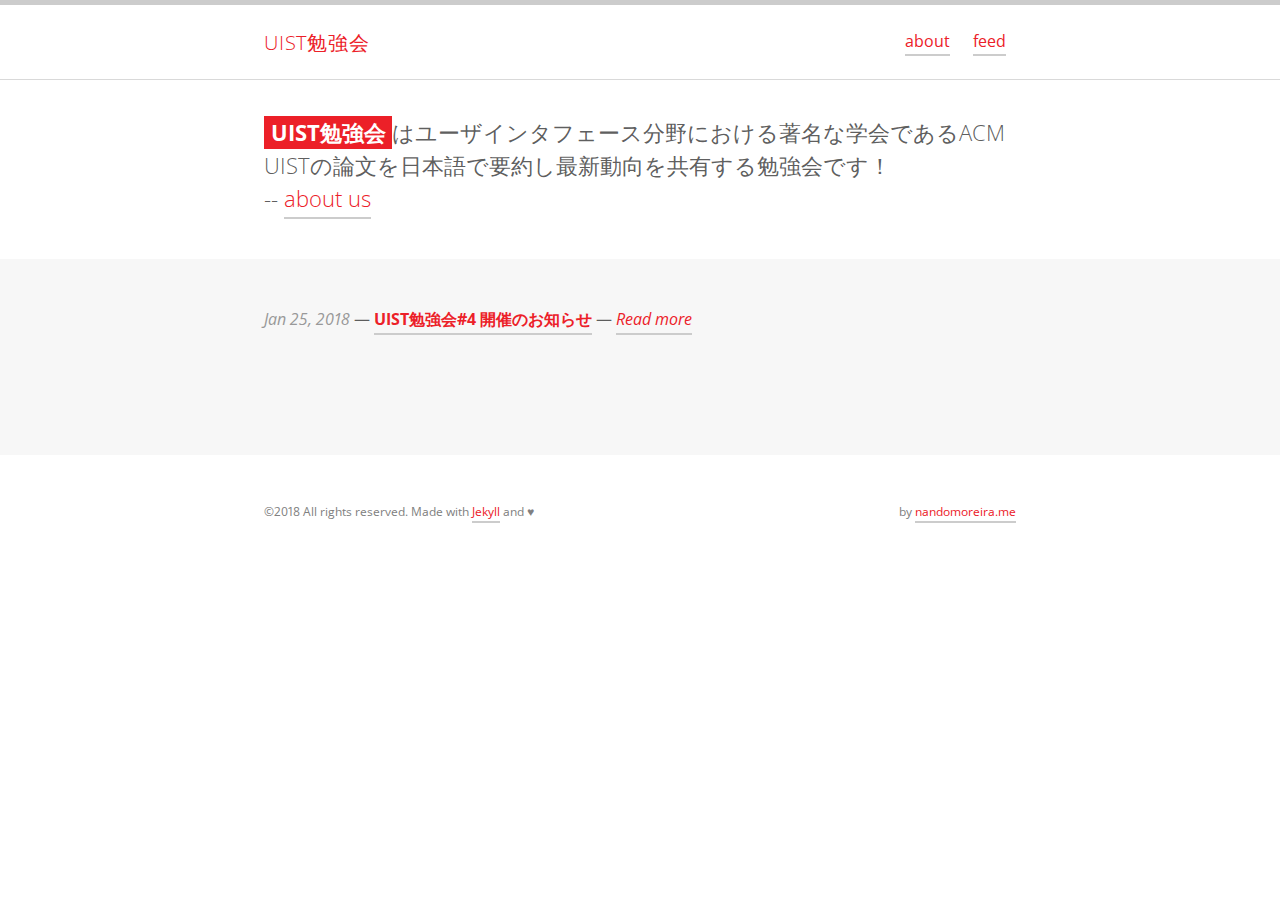
<file: index.html>
<!DOCTYPE html> <html> <head> <meta charset="utf-8"> <meta name="apple-mobile-web-app-capable" content="yes"> <meta http-equiv="X-UA-Compatible" content="IE=edge"> <meta name="viewport" content="width=device-width, initial-scale=1"> <title> UIST勉強会 | UIST勉強会のお知らせページです </title> <meta name="description" content=" UIST勉強会のお知らせページです "> <meta name="keywords" content="UIST, ACM, 勉強会"> <meta name="HandheldFriendly" content="True"> <meta name="MobileOptimized" content="320"> <!-- Social: Facebook / Open Graph --> <meta property="og:type" content="website"> <meta property="og:url" content="/"> <meta property="og:title" content=" UIST勉強会 | UIST勉強会のお知らせページです "> <meta property="og:image" content=""> <meta property="og:description" content=" UIST勉強会のお知らせページです "> <meta property="og:site_name" content="UIST勉強会"> <meta property="og:locale" content="ja_JP"> <!-- Social: Twitter --> <meta name="twitter:card" content=""> <meta name="twitter:site" content=""> <meta name="twitter:title" content=" UIST勉強会 | UIST勉強会のお知らせページです "> <meta name="twitter:description" content=" UIST勉強会のお知らせページです "> <meta name="twitter:image:src" content=""> <!-- Social: Google+ / Schema.org --> <meta itemprop="name" content=" UIST勉強会 | UIST勉強会のお知らせページです "> <meta itemprop="description" content=" UIST勉強会のお知らせページです "> <meta itemprop="image" content=""> <!-- rel prev and next --> <link rel="stylesheet" href="/assets/css/main.css"> <!-- Canonical link tag --> <link rel="canonical" href="/"> <link rel="alternate" type="application/rss+xml" title="UIST勉強会" href="/feed.xml"> <script type="text/javascript"> var disqus_shortname = ''; var _gaq = _gaq || []; _gaq.push(['_setAccount', 'UA-113054721-1']); _gaq.push(['_trackPageview']); (function() { var ga = document.createElement('script'); ga.type = 'text/javascript'; ga.async = true; ga.src = ('https:' == document.location.protocol ? 'https://ssl' : 'http://www') + '.google-analytics.com/ga.js'; var s = document.getElementsByTagName('script')[0]; s.parentNode.insertBefore(ga, s); })(); </script> </head> <body> <main class="wrapper"> <header class="site-header"> <nav class="nav"> <div class="container"> <h1 class="logo"><a href="/">UIST勉強会</a></h1> <ul class="navbar"> <li><a href="/about">about</a></li> <li><a href="/feed.xml" target="_blank">feed</a></li> </ul> </div> </nav> </header> <section class="intro"> <div class="container"> <p class="lead"><strong class="author-name" itemprop="name">UIST勉強会</strong>はユーザインタフェース分野における著名な学会であるACM UISTの論文を日本語で要約し最新動向を共有する勉強会です！<br> -- <a href="/about" target="_blank">about us</a></p> </div> </section> <section class="post-list"> <div class="container"> <article class="post-item"> <p><span class="post-meta">Jan 25, 2018</span> — <strong><a class="post-link" href="/2018/uistudy-4/">UIST勉強会#4 開催のお知らせ</a></strong> — <a class="post-link readmore" href="/2018/uistudy-4/">Read more</a></p> </article> </div> <div class="container"> </div> </section> <footer class="site-footer"> <div class="container"> <small class="pull-left">&copy;2018 All rights reserved. Made with <a href="http://jekyllrb.com/" target="_blank">Jekyll</a> and ♥</small> <small class="pull-right">by <a href="http://nandomoreira.me/" target="_blank">nandomoreira.me</a></small> </div> </footer> </main> </body> </html>
</file>
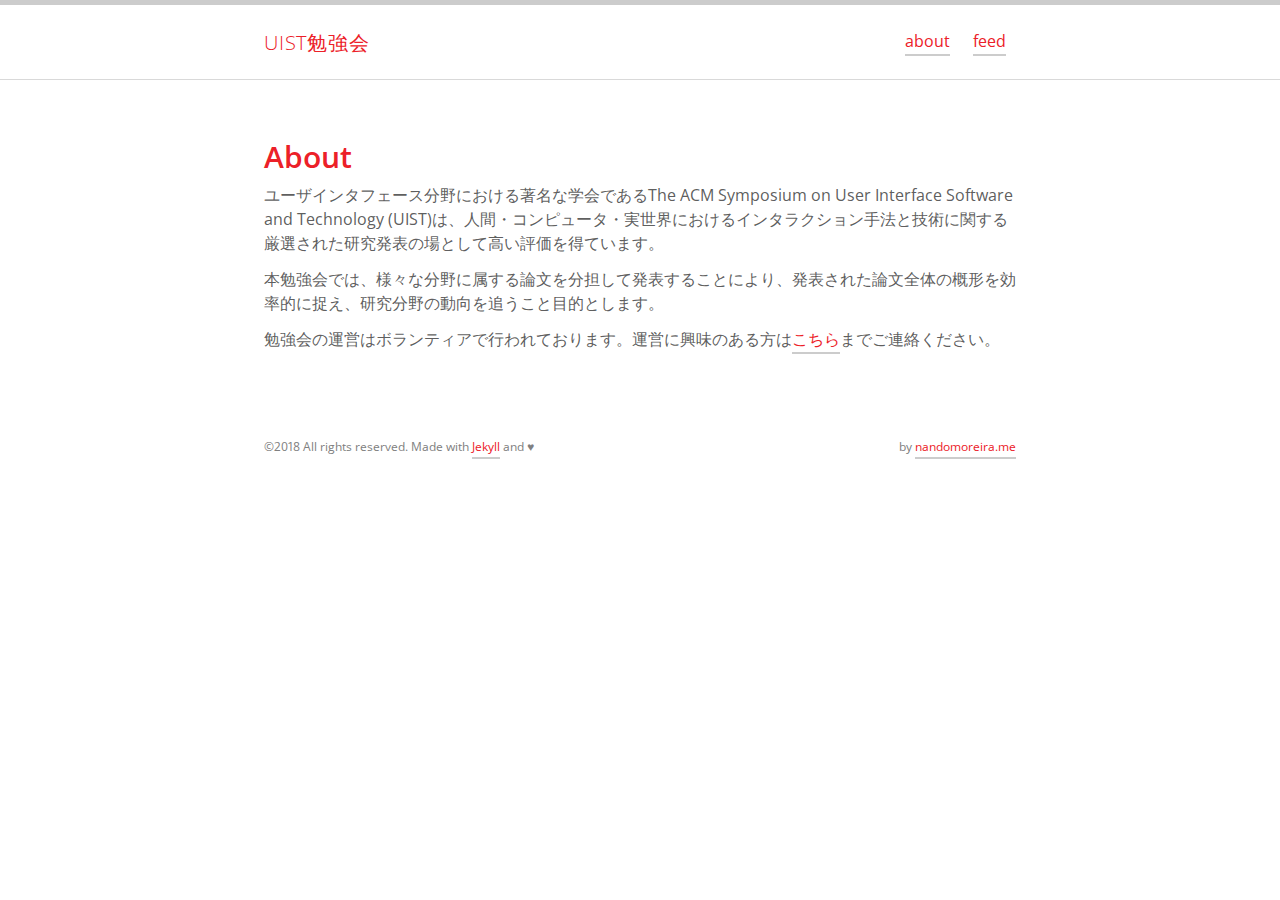
<file: about/index.html>
<!DOCTYPE html> <html> <head> <meta charset="utf-8"> <meta name="apple-mobile-web-app-capable" content="yes"> <meta http-equiv="X-UA-Compatible" content="IE=edge"> <meta name="viewport" content="width=device-width, initial-scale=1"> <title> About | UIST勉強会 </title> <meta name="description" content=" UIST勉強会のお知らせページです "> <meta name="keywords" content="UIST, ACM, 勉強会"> <meta name="HandheldFriendly" content="True"> <meta name="MobileOptimized" content="320"> <!-- Social: Facebook / Open Graph --> <meta property="og:type" content="website"> <meta property="og:url" content="/about/"> <meta property="og:title" content=" About | UIST勉強会 "> <meta property="og:image" content=""> <meta property="og:description" content=" UIST勉強会のお知らせページです "> <meta property="og:site_name" content="UIST勉強会"> <meta property="og:locale" content="ja_JP"> <!-- Social: Twitter --> <meta name="twitter:card" content=""> <meta name="twitter:site" content=""> <meta name="twitter:title" content=" About | UIST勉強会 "> <meta name="twitter:description" content=" UIST勉強会のお知らせページです "> <meta name="twitter:image:src" content=""> <!-- Social: Google+ / Schema.org --> <meta itemprop="name" content=" About | UIST勉強会 "> <meta itemprop="description" content=" UIST勉強会のお知らせページです "> <meta itemprop="image" content=""> <!-- rel prev and next --> <link rel="stylesheet" href="/assets/css/main.css"> <!-- Canonical link tag --> <link rel="canonical" href="/about/"> <link rel="alternate" type="application/rss+xml" title="UIST勉強会" href="/feed.xml"> <script type="text/javascript"> var disqus_shortname = ''; var _gaq = _gaq || []; _gaq.push(['_setAccount', 'UA-113054721-1']); _gaq.push(['_trackPageview']); (function() { var ga = document.createElement('script'); ga.type = 'text/javascript'; ga.async = true; ga.src = ('https:' == document.location.protocol ? 'https://ssl' : 'http://www') + '.google-analytics.com/ga.js'; var s = document.getElementsByTagName('script')[0]; s.parentNode.insertBefore(ga, s); })(); </script> </head> <body> <main class="wrapper"> <header class="site-header"> <nav class="nav"> <div class="container"> <h1 class="logo"><a href="/">UIST勉強会</a></h1> <ul class="navbar"> <li><a href="/about">about</a></li> <li><a href="/feed.xml" target="_blank">feed</a></li> </ul> </div> </nav> </header> <article class="page container"> <header class="page-header"> <h1 class="page-title">About</h1> </header> <div class="page-content"> <p>ユーザインタフェース分野における著名な学会であるThe ACM Symposium on User Interface Software and Technology (UIST)は、人間・コンピュータ・実世界におけるインタラクション手法と技術に関する厳選された研究発表の場として高い評価を得ています。</p> <p>本勉強会では、様々な分野に属する論文を分担して発表することにより、発表された論文全体の概形を効率的に捉え、研究分野の動向を追うこと目的とします。</p> <p>勉強会の運営はボランティアで行われております。運営に興味のある方は<a href="akira.matsuda.ut@gmail.com">こちら</a>までご連絡ください。</p> </div> </article> <footer class="site-footer"> <div class="container"> <small class="pull-left">&copy;2018 All rights reserved. Made with <a href="http://jekyllrb.com/" target="_blank">Jekyll</a> and ♥</small> <small class="pull-right">by <a href="http://nandomoreira.me/" target="_blank">nandomoreira.me</a></small> </div> </footer> </main> </body> </html>
</file>
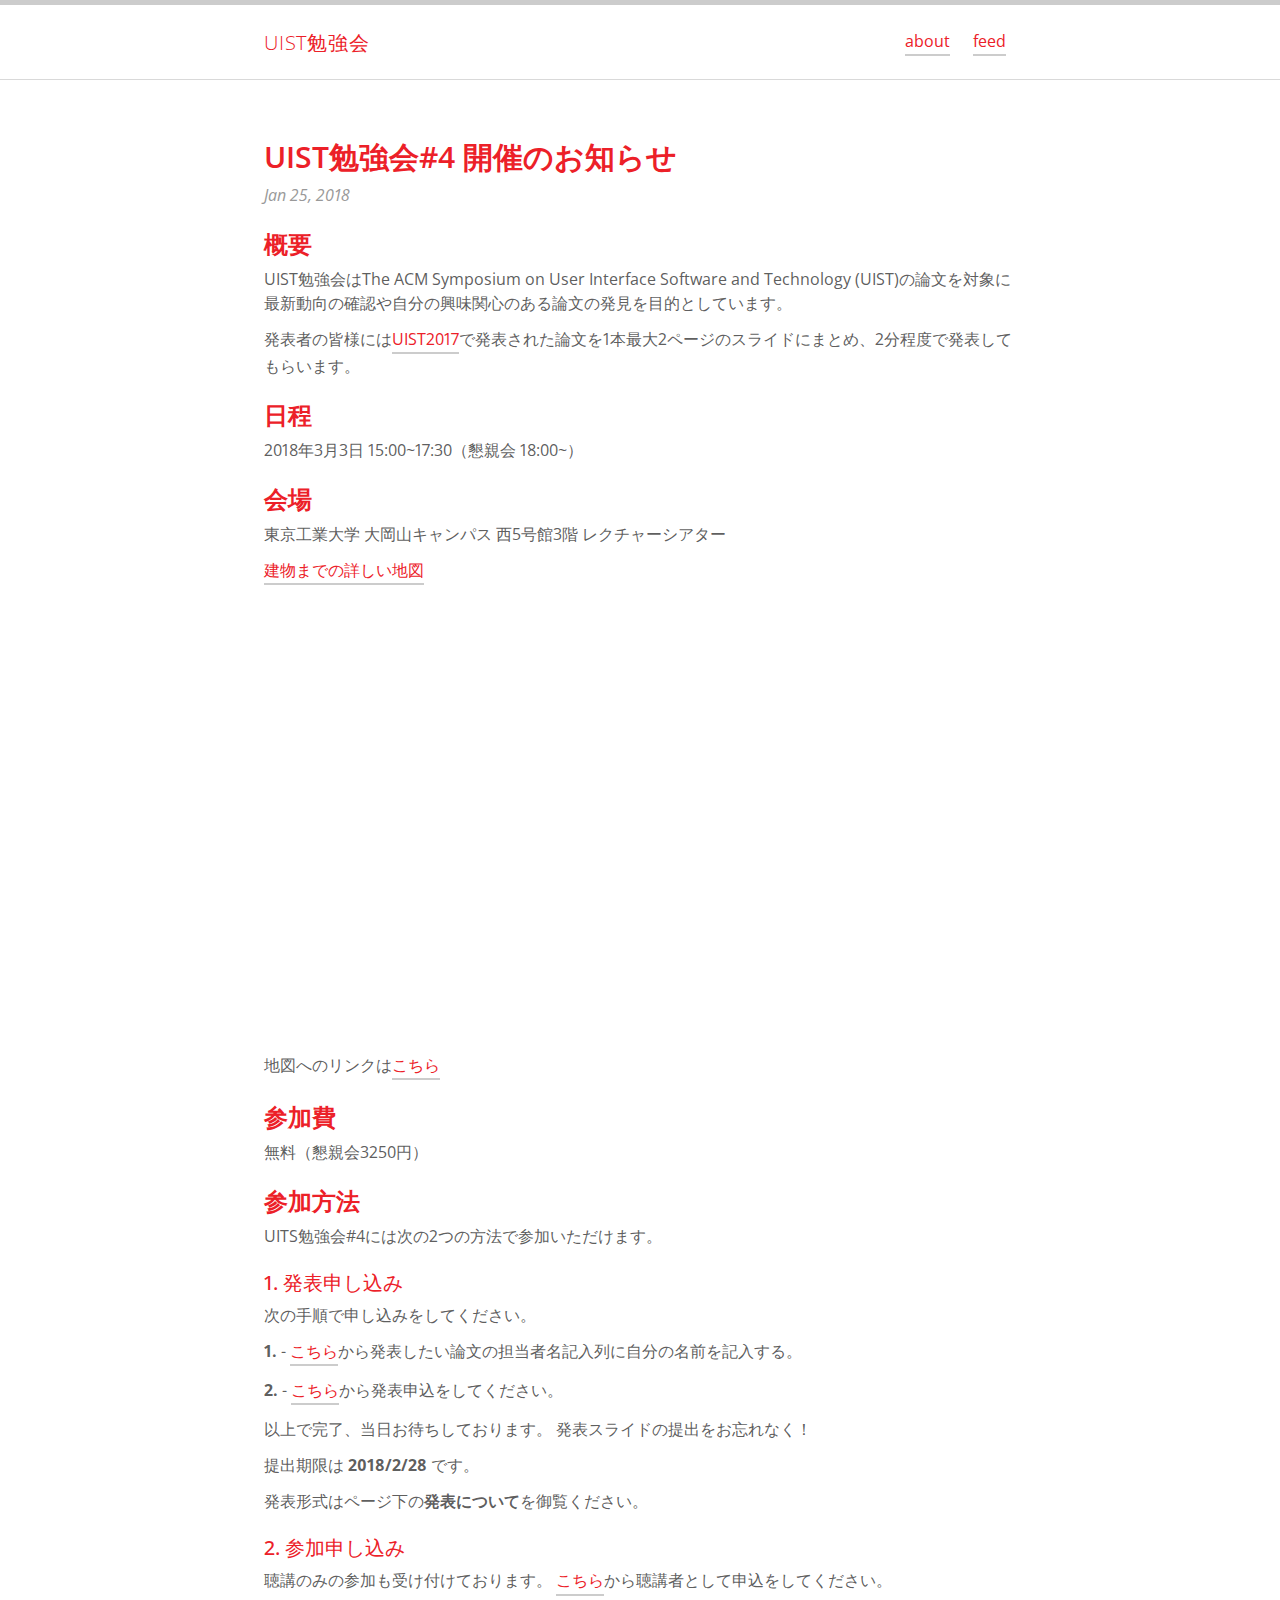
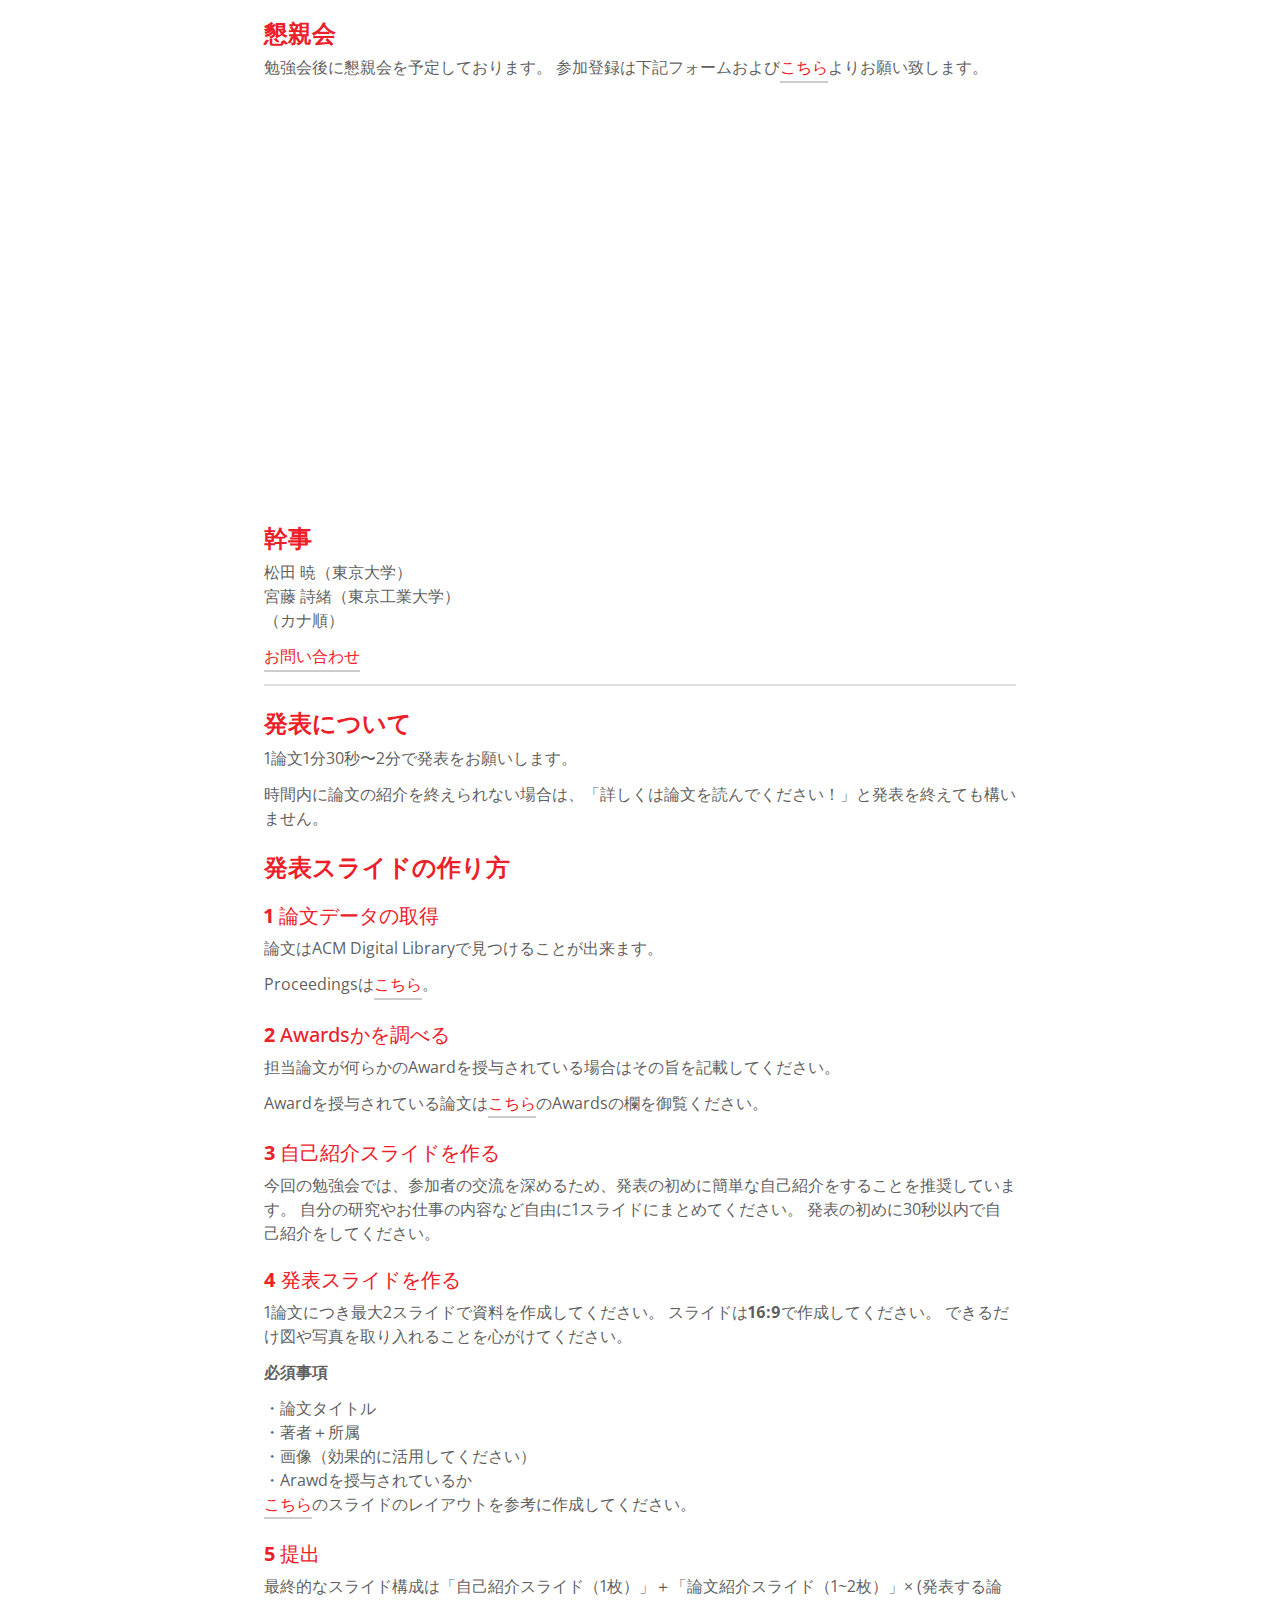
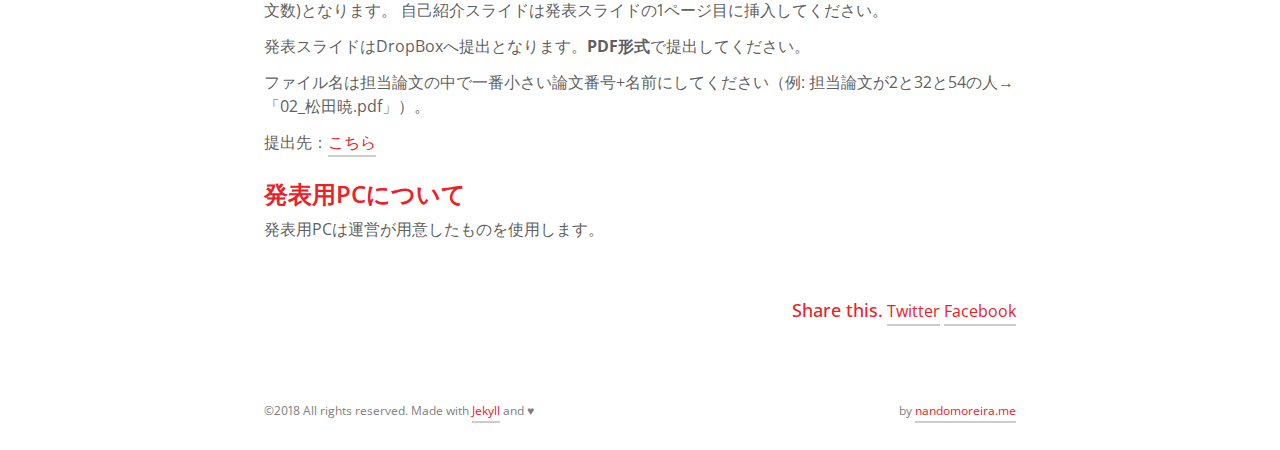
<file: 2018/uistudy-4/index.html>
<!DOCTYPE html> <html> <head> <meta charset="utf-8"> <meta name="apple-mobile-web-app-capable" content="yes"> <meta http-equiv="X-UA-Compatible" content="IE=edge"> <meta name="viewport" content="width=device-width, initial-scale=1"> <title> UIST勉強会#4 開催のお知らせ | UIST勉強会 </title> <meta name="description" content=" UIST勉強会#4開催のお知らせです。 "> <meta name="keywords" content="UIST勉強会"> <meta name="HandheldFriendly" content="True"> <meta name="MobileOptimized" content="320"> <!-- Social: Facebook / Open Graph --> <meta property="og:type" content="article"> <meta property="article:author" content="UIST勉強会"> <meta property="article:section" content="study"> <meta property="article:tag" content="UIST勉強会"> <meta property="article:published_time" content="2018-01-25 00:00:00 +0900"> <meta property="og:url" content="/2018/uistudy-4/"> <meta property="og:title" content=" UIST勉強会#4 開催のお知らせ | UIST勉強会 "> <meta property="og:image" content=""> <meta property="og:description" content=" UIST勉強会#4開催のお知らせです。 "> <meta property="og:site_name" content="UIST勉強会"> <meta property="og:locale" content="ja_JP"> <!-- Social: Twitter --> <meta name="twitter:card" content=""> <meta name="twitter:site" content=""> <meta name="twitter:title" content=" UIST勉強会#4 開催のお知らせ | UIST勉強会 "> <meta name="twitter:description" content=" UIST勉強会#4開催のお知らせです。 "> <meta name="twitter:image:src" content=""> <!-- Social: Google+ / Schema.org --> <meta itemprop="name" content=" UIST勉強会#4 開催のお知らせ | UIST勉強会 "> <meta itemprop="description" content=" UIST勉強会#4開催のお知らせです。 "> <meta itemprop="image" content=""> <!-- rel prev and next --> <link rel="stylesheet" href="/assets/css/main.css"> <!-- Canonical link tag --> <link rel="canonical" href="/2018/uistudy-4/"> <link rel="alternate" type="application/rss+xml" title="UIST勉強会" href="/feed.xml"> <script type="text/javascript"> var disqus_shortname = ''; var _gaq = _gaq || []; _gaq.push(['_setAccount', 'UA-113054721-1']); _gaq.push(['_trackPageview']); (function() { var ga = document.createElement('script'); ga.type = 'text/javascript'; ga.async = true; ga.src = ('https:' == document.location.protocol ? 'https://ssl' : 'http://www') + '.google-analytics.com/ga.js'; var s = document.getElementsByTagName('script')[0]; s.parentNode.insertBefore(ga, s); })(); </script> </head> <body> <main class="wrapper"> <header class="site-header"> <nav class="nav"> <div class="container"> <h1 class="logo"><a href="/">UIST勉強会</a></h1> <ul class="navbar"> <li><a href="/about">about</a></li> <li><a href="/feed.xml" target="_blank">feed</a></li> </ul> </div> </nav> </header> <article class="post container" itemscope itemtype="http://schema.org/BlogPosting"> <header class="post-header"> <h1 class="post-title" itemprop="name headline">UIST勉強会#4 開催のお知らせ</h1> <p class="post-meta"><time datetime="2018-01-25T00:00:00+09:00" itemprop="datePublished">Jan 25, 2018</time></p> </header> <div class="post-content" itemprop="articleBody"> <h2 id="section">概要</h2> <p>UIST勉強会はThe ACM Symposium on User Interface Software and Technology (UIST)の論文を対象に最新動向の確認や自分の興味関心のある論文の発見を目的としています。</p> <p>発表者の皆様には<a href="https://uist.acm.org/uist2017/">UIST2017</a>で発表された論文を1本最大2ページのスライドにまとめ、2分程度で発表してもらいます。</p> <h2 id="section-1">日程</h2> <p>2018年3月3日 15:00~17:30（懇親会 18:00~）</p> <h2 id="section-2">会場</h2> <p>東京工業大学 大岡山キャンパス 西5号館3階 レクチャーシアター</p> <p><a href="http://www.kuba.co.jp/sesj2016/pdf/campusmap.pdf">建物までの詳しい地図</a></p> <iframe src="https://www.google.com/maps/embed?pb=!1m18!1m12!1m3!1d1864.2089292227445!2d139.68217719380726!3d35.60549209826605!2m3!1f0!2f0!3f0!3m2!1i1024!2i768!4f13.1!3m3!1m2!1s0x6018f5305d0b00d1%3A0x74189cc8c3e7599a!2z44CSMTQ1LTAwNjEg5p2x5Lqs6YO95aSn55Sw5Yy655-z5bed55S677yR5LiB55uu77yT77yRIOWkp-WyoeWxseilv--8leWPt-mkqA!5e0!3m2!1sja!2sjp!4v1516879727266" width="100%" height="450" frameborder="0" style="border:0" allowfullscreen=""></iframe> <p>地図へのリンクは<a href="https://goo.gl/maps/Jzq1htzyUsT2">こちら</a></p> <h2 id="section-3">参加費</h2> <p>無料（懇親会3250円）</p> <h2 id="section-4">参加方法</h2> <p>UITS勉強会#4には次の2つの方法で参加いただけます。</p> <h3 id="section-5">1. 発表申し込み</h3> <p>次の手順で申し込みをしてください。</p> <ul> <li> <p><strong>1.</strong> - <a href="https://docs.google.com/spreadsheets/d/1skZE678o7irGPg73rX9XbMwKcxMw0JpgbO-VRddO7-o/edit?usp=sharing">こちら</a>から発表したい論文の担当者名記入列に自分の名前を記入する。</p> </li> <li> <p><strong>2.</strong> - <a href="https://goo.gl/forms/L5onuTt3wf87qLkA2">こちら</a>から発表申込をしてください。</p> </li> </ul> <p>以上で完了、当日お待ちしております。 発表スライドの提出をお忘れなく！</p> <p>提出期限は <strong>2018/2/28</strong> です。</p> <p>発表形式はページ下の<strong>発表について</strong>を御覧ください。</p> <h3 id="section-6">2. 参加申し込み</h3> <p>聴講のみの参加も受け付けております。 <a href="https://goo.gl/forms/L5onuTt3wf87qLkA2">こちら</a>から聴講者として申込をしてください。</p> <h2 id="section-7">懇親会</h2> <p>勉強会後に懇親会を予定しております。 参加登録は下記フォームおよび<a href="http://ptix.at/mkA1Sl">こちら</a>よりお願い致します。</p> <iframe frameborder="0" width="100%" height="400" src="https://peatix.com/event/345451/share/widget?z=1&amp;t=1&amp;a=1"></iframe> <h2 id="section-8">幹事</h2> <ul> <li>松田 暁（東京大学）</li> <li>宮藤 詩緒（東京工業大学）</li> </ul> <p>（カナ順）</p> <p><a href="&#109;&#097;&#105;&#108;&#116;&#111;:&#097;&#107;&#105;&#114;&#097;&#046;&#109;&#097;&#116;&#115;&#117;&#100;&#097;&#046;&#117;&#116;&#064;&#103;&#109;&#097;&#105;&#108;&#046;&#099;&#111;&#109;">お問い合わせ</a></p> <hr /> <h2 id="section-9">発表について</h2> <p>1論文1分30秒〜2分で発表をお願いします。</p> <p>時間内に論文の紹介を終えられない場合は、「詳しくは論文を読んでください！」と発表を終えても構いません。</p> <h2 id="section-10">発表スライドの作り方</h2> <h3 id="section-11"><strong>1</strong> 論文データの取得</h3> <p>論文はACM Digital Libraryで見つけることが出来ます。</p> <p>Proceedingsは<a href="https://dl.acm.org/citation.cfm?id=3126594">こちら</a>。</p> <h3 id="awards"><strong>2</strong> Awardsかを調べる</h3> <p>担当論文が何らかのAwardを授与されている場合はその旨を記載してください。</p> <p>Awardを授与されている論文は<a href="https://uist.acm.org/uist2017/">こちら</a>のAwardsの欄を御覧ください。</p> <h3 id="section-12"><strong>3</strong> 自己紹介スライドを作る</h3> <p>今回の勉強会では、参加者の交流を深めるため、発表の初めに簡単な自己紹介をすることを推奨しています。 自分の研究やお仕事の内容など自由に1スライドにまとめてください。 発表の初めに30秒以内で自己紹介をしてください。</p> <h3 id="section-13"><strong>4</strong> 発表スライドを作る</h3> <p>1論文につき最大2スライドで資料を作成してください。 スライドは<strong>16:9</strong>で作成してください。 できるだけ図や写真を取り入れることを心がけてください。</p> <p><strong>必須事項</strong></p> <ul> <li>・論文タイトル</li> <li>・著者＋所属</li> <li>・画像（効果的に活用してください）</li> <li>・Arawdを授与されているか</li> </ul> <p><a href="https://www.dropbox.com/sh/bqiotcp24ofvs1c/AAALW84-zisw3KGfezZ3hqPra?dl=0">こちら</a>のスライドのレイアウトを参考に作成してください。</p> <h3 id="section-14"><strong>5</strong> 提出</h3> <p>最終的なスライド構成は「自己紹介スライド（1枚）」＋「論文紹介スライド（1~2枚）」× (発表する論文数)となります。 自己紹介スライドは発表スライドの1ページ目に挿入してください。</p> <p>発表スライドはDropBoxへ提出となります。<strong>PDF形式</strong>で提出してください。</p> <p>ファイル名は担当論文の中で一番小さい論文番号+名前にしてください（例: 担当論文が2と32と54の人→「02_松田暁.pdf」）。</p> <p>提出先：<a href="https://www.dropbox.com/request/AlDzUcm90PLBLiXKM4sw">こちら</a></p> <h2 id="pc">発表用PCについて</h2> <p>発表用PCは運営が用意したものを使用します。</p> <aside class="share"> <h4>Share this.</h4> <a href="http://twitter.com/share?text=UIST勉強会#4 開催のお知らせ&amp;url=/2018/uistudy-4/&amp;hashtags=web,dev,blog,soudev&amp;via=nandomoreirame" onclick="window.open(this.href, 'twitter-share', 'width=550,height=235');return false;">Twitter</a> <a href="https://www.facebook.com/sharer/sharer.php?u=/2018/uistudy-4/" onclick="window.open(this.href, 'facebook-share', 'width=550,height=235');return false;">Facebook</a> </aside> </div> </article> <footer class="site-footer"> <div class="container"> <small class="pull-left">&copy;2018 All rights reserved. Made with <a href="http://jekyllrb.com/" target="_blank">Jekyll</a> and ♥</small> <small class="pull-right">by <a href="http://nandomoreira.me/" target="_blank">nandomoreira.me</a></small> </div> </footer> </main> </body> </html>
</file>
<file: assets/css/main.css>
@import url("//fonts.googleapis.com/css?family=Open+Sans:400,300,700");html,body,div,span,applet,object,iframe,h1,h2,h3,h4,h5,h6,p,blockquote,pre,a,abbr,acronym,address,big,cite,code,del,dfn,em,img,ins,kbd,q,s,samp,small,strike,strong,sub,sup,tt,var,b,u,i,center,dl,dt,dd,ol,ul,li,fieldset,form,label,legend,table,caption,tbody,tfoot,thead,tr,th,td,article,aside,canvas,details,embed,figure,figcaption,footer,header,hgroup,menu,nav,output,ruby,section,summary,time,mark,audio,video{margin:0;padding:0;border:0;font-size:100%;font:inherit;vertical-align:baseline}article,aside,details,figcaption,figure,footer,header,hgroup,menu,nav,section{display:block}body{line-height:1}ol,ul{list-style:none}blockquote,q{quotes:none}blockquote:before,blockquote:after,q:before,q:after{content:'';content:none}table{border-collapse:collapse;border-spacing:0}.button{appearance:none;background-color:#ec2028;border:0;border-radius:.52em;color:#fff;cursor:pointer;display:inline-block;font-family:"Open Sans","Helvetica Neue","Helvetica","Roboto","Arial",sans-serif;font-size:1em;-webkit-font-smoothing:antialiased;font-weight:600;line-height:1;padding:.75em 1.5em;text-decoration:none;transition:background-color 150ms ease;user-select:none;vertical-align:middle;white-space:nowrap}.button:hover,.button:focus{background-color:#bd1a20;color:#fff}.button:disabled{cursor:not-allowed;opacity:0.5}.button:disabled:hover{background-color:#ec2028}fieldset{background-color:#f5f5f5;border:1px solid #ccc;margin:0 0 .75em;padding:1.5em}input,label,select{display:block;font-family:"Open Sans","Helvetica Neue","Helvetica","Roboto","Arial",sans-serif;font-size:1em}label{font-weight:600;margin-bottom:.375em}label.required::after{content:"*"}label abbr{display:none}input[type="color"],input[type="date"],input[type="datetime"],input[type="datetime-local"],input[type="email"],input[type="month"],input[type="number"],input[type="password"],input[type="search"],input[type="tel"],input[type="text"],input[type="time"],input[type="url"],input[type="week"],input:not([type]),textarea,select[multiple=multiple]{background-color:#fff;border:1px solid #ccc;border-radius:.52em;box-shadow:inset 0 1px 3px rgba(0,0,0,0.06);box-sizing:border-box;font-family:"Open Sans","Helvetica Neue","Helvetica","Roboto","Arial",sans-serif;font-size:1em;margin-bottom:.75em;padding:.5em;transition:border-color 150ms ease;width:100%}input[type="color"]:hover,input[type="date"]:hover,input[type="datetime"]:hover,input[type="datetime-local"]:hover,input[type="email"]:hover,input[type="month"]:hover,input[type="number"]:hover,input[type="password"]:hover,input[type="search"]:hover,input[type="tel"]:hover,input[type="text"]:hover,input[type="time"]:hover,input[type="url"]:hover,input[type="week"]:hover,input:not([type]):hover,textarea:hover,select[multiple=multiple]:hover{border-color:#a3a3a3}input[type="color"]:focus,input[type="date"]:focus,input[type="datetime"]:focus,input[type="datetime-local"]:focus,input[type="email"]:focus,input[type="month"]:focus,input[type="number"]:focus,input[type="password"]:focus,input[type="search"]:focus,input[type="tel"]:focus,input[type="text"]:focus,input[type="time"]:focus,input[type="url"]:focus,input[type="week"]:focus,input:not([type]):focus,textarea:focus,select[multiple=multiple]:focus{border-color:#ec2028;box-shadow:inset 0 1px 3px rgba(0,0,0,0.06),0 0 5px rgba(223,19,27,0.7);outline:none}input[type="color"]:disabled,input[type="date"]:disabled,input[type="datetime"]:disabled,input[type="datetime-local"]:disabled,input[type="email"]:disabled,input[type="month"]:disabled,input[type="number"]:disabled,input[type="password"]:disabled,input[type="search"]:disabled,input[type="tel"]:disabled,input[type="text"]:disabled,input[type="time"]:disabled,input[type="url"]:disabled,input[type="week"]:disabled,input:not([type]):disabled,textarea:disabled,select[multiple=multiple]:disabled{background-color:#f2f2f2;cursor:not-allowed}input[type="color"]:disabled:hover,input[type="date"]:disabled:hover,input[type="datetime"]:disabled:hover,input[type="datetime-local"]:disabled:hover,input[type="email"]:disabled:hover,input[type="month"]:disabled:hover,input[type="number"]:disabled:hover,input[type="password"]:disabled:hover,input[type="search"]:disabled:hover,input[type="tel"]:disabled:hover,input[type="text"]:disabled:hover,input[type="time"]:disabled:hover,input[type="url"]:disabled:hover,input[type="week"]:disabled:hover,input:not([type]):disabled:hover,textarea:disabled:hover,select[multiple=multiple]:disabled:hover{border:1px solid #ccc}textarea{resize:vertical}input[type="search"]{appearance:none}input[type="checkbox"],input[type="radio"]{display:inline;margin-right:.375em}input[type="checkbox"]+label,input[type="radio"]+label{display:inline-block}input[type="file"]{margin-bottom:.75em;width:100%}select{margin-bottom:1.5em;max-width:100%;width:auto}ul,ol{list-style-type:none;margin:0;padding:0}dl{margin-bottom:.75em}dl dt{font-weight:bold;margin-top:.75em}dl dd{margin:0}table{border-collapse:collapse;font-feature-settings:"kern", "liga", "tnum";margin:.75em 0;table-layout:fixed;width:100%}th{border-bottom:1px solid #999;font-weight:600;padding:.75em 0;text-align:left}td{border-bottom:1px solid #ccc;padding:.75em 0}tr,td,th{vertical-align:middle}body{color:rgba(51,51,51,0.8);font-family:"Open Sans","Helvetica Neue","Helvetica","Roboto","Arial",sans-serif;font-feature-settings:"kern", "liga", "pnum";font-size:1em;line-height:1.5}h1,h2,h3,h4,h5,h6{font-family:"Open Sans","Helvetica Neue","Helvetica","Roboto","Arial",sans-serif;font-size:1em;line-height:1.2;margin:23px 0 8px;font-weight:500;color:#ec2028}h1{font-size:1.875rem;font-weight:600}h2{font-size:1.5rem;font-weight:600}h3{font-size:1.25rem;font-weight:500}h4{font-size:1.125rem}h5,h6{font-size:1rem}p{margin:0 0 .75em}p.lead{font-size:1.375rem;font-weight:300}a{color:#ec2028;text-decoration:none;transition:color 150ms ease}a:active,a:focus,a:hover{color:#b1181e}hr{border-bottom:1px solid #ccc;border-left:0;border-right:0;border-top:0;margin:1.5em 0}img,picture{margin:0;max-width:100%}blockquote{padding:0 0 0 1.5em;margin:1.5em 0;color:#999;line-height:1.8;border-left:.75em solid #ccc}code{background:none;border-radius:0;border:none;font-family:"Courier New", monospace;font-size:0.9em;margin:0;padding:0 5px;background-color:#ededed}pre{-webkit-overflow-scrolling:touch;font-family:"Courier New", monospace;font-size:0.9em;margin:0}pre code{line-height:1.75em}*,*:before,*:after{box-sizing:border-box}html,body{width:100%;height:100%}strong{font-weight:700}.clearfix,.post,.site-footer{*zoom:1}.clearfix:before,.post:before,.site-footer:before{content:" ";display:table}.clearfix:after,.post:after,.site-footer:after{content:" ";display:table;clear:both}body{background-color:#fff;font-weight:400}hr{border-top:none;border-bottom:2px solid #dedede;width:100%;margin:.75em 0}.container{padding:1.5em;margin-left:auto;margin-right:auto;max-width:800px}.pull-left{float:left}.pull-right,.share{float:right}.link,.intro a,.navbar a,.post-link,.post a,.page a,.pagination .prev,.pagination .next,.site-footer a{display:inline-block;padding-bottom:.08em;border-bottom:2px solid #ccc;-webkit-transition:border 300ms linear;-moz-transition:border 300ms linear;transition:border 300ms linear}.link:hover,.intro a:hover,.navbar a:hover,.post-link:hover,.post a:hover,.page a:hover,.pagination .prev:hover,.pagination .next:hover,.site-footer a:hover,.link:focus,.intro a:focus,.navbar a:focus,.post-link:focus,.post a:focus,.page a:focus,.pagination .prev:focus,.pagination .next:focus,.site-footer a:focus,.link:active,.intro a:active,.navbar a:active,.post-link:active,.post a:active,.page a:active,.pagination .prev:active,.pagination .next:active,.site-footer a:active{border-color:#b3b3b3}.site-header{border-top:5px solid #ccc;border-bottom:1px solid #d9d9d9;margin-bottom:.75em;min-height:80px}.intro .author-name{background-color:#ec2028;color:#fff;display:inline-block;padding:0 .3em}.logo{float:left;margin:0 0 1em 0;cursor:pointer;text-transform:uppercase;letter-spacing:0.8px;font-size:20px;line-height:28px;font-weight:300}.logo span{font-weight:700}.nav{min-height:64px}.navbar{float:right;margin:0;position:relative;padding:0;pointer-events:all;cursor:pointer}.navbar li{display:inline-block;padding:0 .6em}.post-list{background-color:#f7f7f7;padding:1.5em 0}.post-item{padding-bottom:.75em;margin-bottom:1.5em;border-bottom:1px solid #d9d9d9}.post-item strong{font-weight:700}.post-item:last-child{border-bottom:0;margin-bottom:0}.post-item .readmore{font-style:italic}.post-meta{color:#999;font-style:italic}.pagination li,.pagination a,.pagination span{display:inline-block}.pagination a,.pagination span{font-size:.75rem;padding:.5em}.share{padding:1.5em 0 0}.share h4{display:inline-block}.disqus{background-color:#f5f5f5;padding:1.5em 0}.disqus hr{margin:1.5em 0}.site-footer{padding:1.5em 0}.site-footer small{display:block;font-size:.75rem;color:gray}.highlight{margin:1.5em 0;padding:0;box-shadow:0px 0px 2px rgba(0,0,0,0.1)}.highlighter-rouge .highlight,.highlight,.highlight .hll,.highlight pre,.highlight code{background-color:#ededed !important}.highlight pre{margin:0;padding:1.5em;white-space:pre;line-height:23px;overflow-x:auto;margin-bottom:0;word-break:inherit;word-wrap:inherit}.highlight pre,.highlight pre code{color:rgba(51,51,51,0.8)}.highlight pre code{white-space:pre;padding:0 !important}.highlight pre code *{white-space:nowrap}.highlight .c{color:#998;font-style:italic}.highlight .err{color:#a61717;background-color:#e3d2d2}.highlight .k{font-weight:bold}.highlight .o{font-weight:bold}.highlight .cm{color:#998;font-style:italic}.highlight .cp{color:#999;font-weight:bold}.highlight .c1{color:#998;font-style:italic}.highlight .cs{color:#999;font-weight:bold;font-style:italic}.highlight .gd{color:#000;background-color:#fdd}.highlight .gd .x{color:#000;background-color:#faa}.highlight .ge{font-style:italic}.highlight .gr{color:#a00}.highlight .gh{color:#999}.highlight .gi{color:#000;background-color:#dfd}.highlight .gi .x{color:#000;background-color:#afa}.highlight .go{color:#888}.highlight .gp{color:#555}.highlight .gs{font-weight:bold}.highlight .gu{color:#aaa}.highlight .gt{color:#a00}.highlight .kc{font-weight:bold}.highlight .kd{font-weight:bold}.highlight .kp{font-weight:bold}.highlight .kr{font-weight:bold}.highlight .kt{color:#458;font-weight:bold}.highlight .m{color:#099}.highlight .s{color:#d14}.highlight .na{color:teal}.highlight .nb{color:#0086B3}.highlight .nc{color:#458;font-weight:bold}.highlight .no{color:teal}.highlight .ni{color:purple}.highlight .ne{color:#900;font-weight:bold}.highlight .nf{color:#900;font-weight:bold}.highlight .nn{color:#555}.highlight .nt{color:navy}.highlight .nv{color:teal}.highlight .ow{font-weight:bold}.highlight .w{color:#bbb}.highlight .mf{color:#099}.highlight .mh{color:#099}.highlight .mi{color:#099}.highlight .mo{color:#099}.highlight .sb{color:#d14}.highlight .sc{color:#d14}.highlight .sd{color:#d14}.highlight .s2{color:#d14}.highlight .se{color:#d14}.highlight .sh{color:#d14}.highlight .si{color:#d14}.highlight .sx{color:#d14}.highlight .sr{color:#009926}.highlight .s1{color:#d14}.highlight .ss{color:#990073}.highlight .bp{color:#999}.highlight .vc{color:teal}.highlight .vg{color:teal}.highlight .vi{color:teal}.highlight .il{color:#099}
</file>
